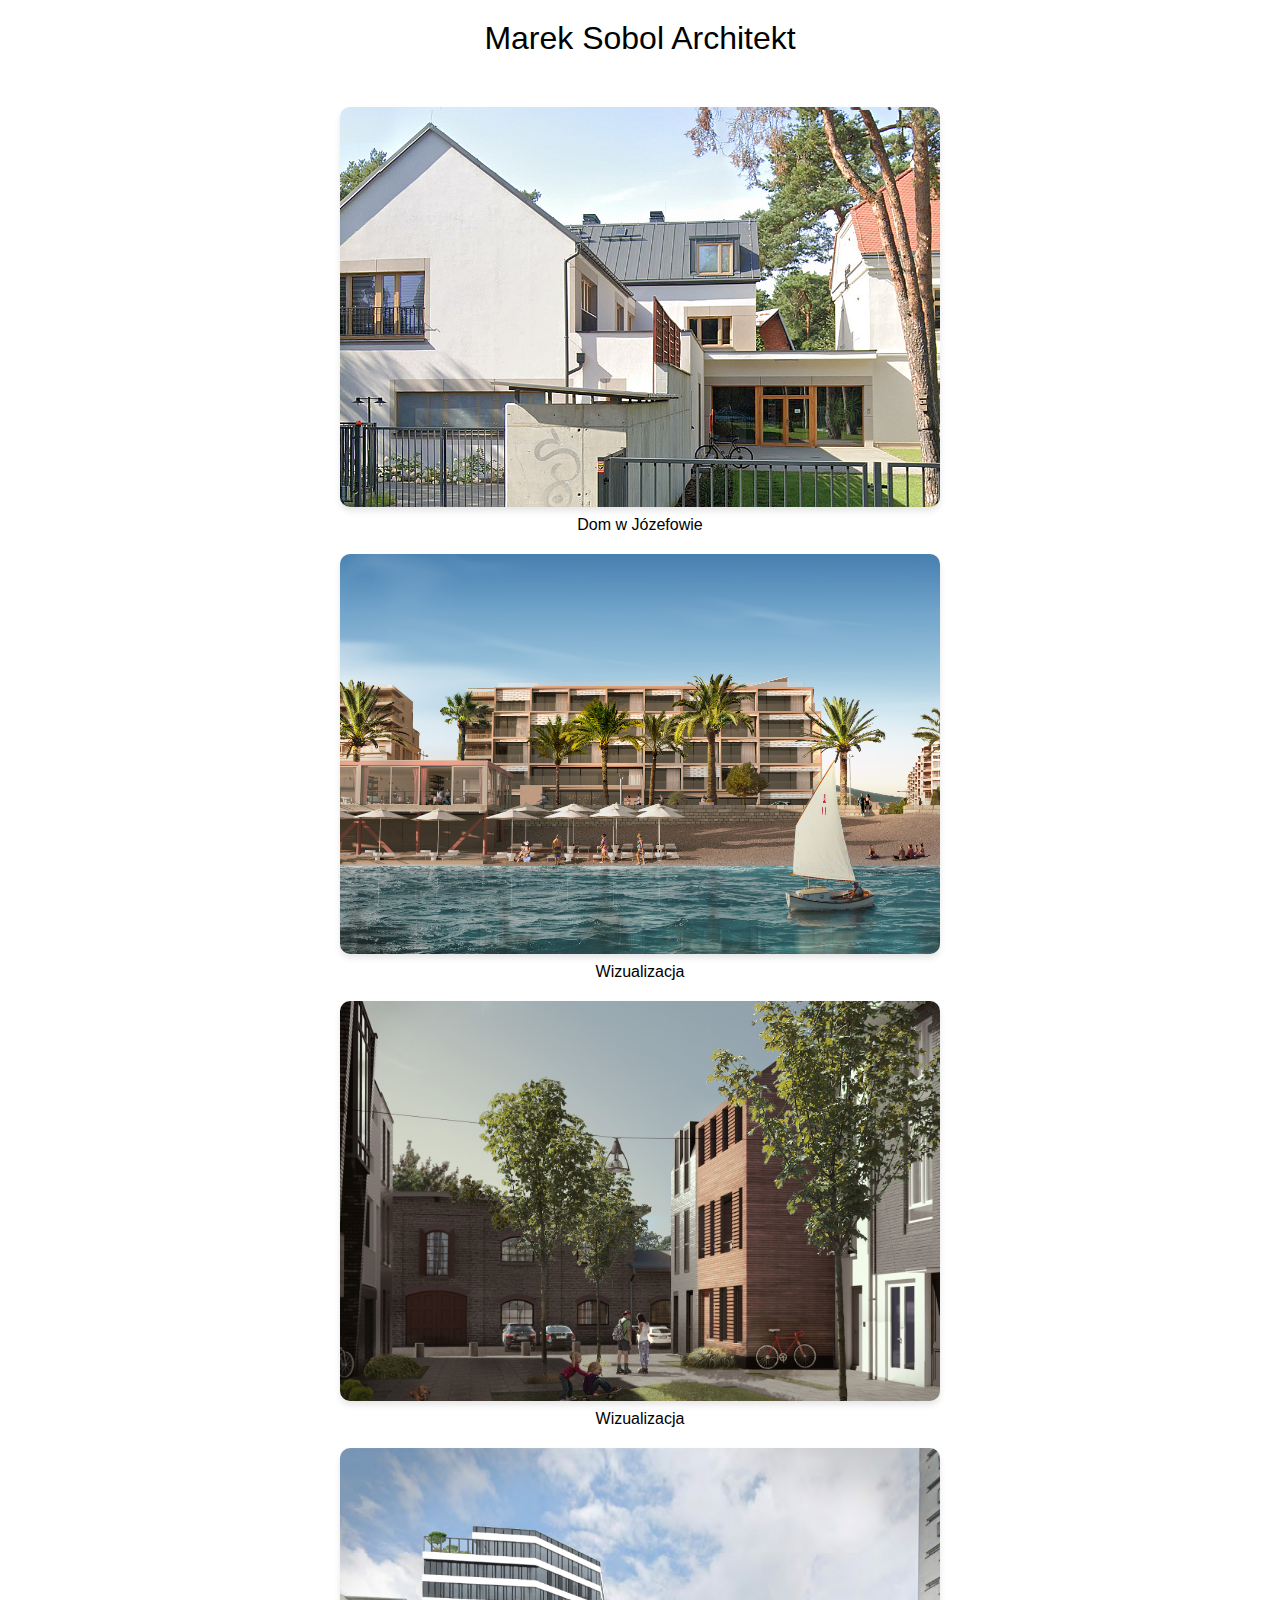
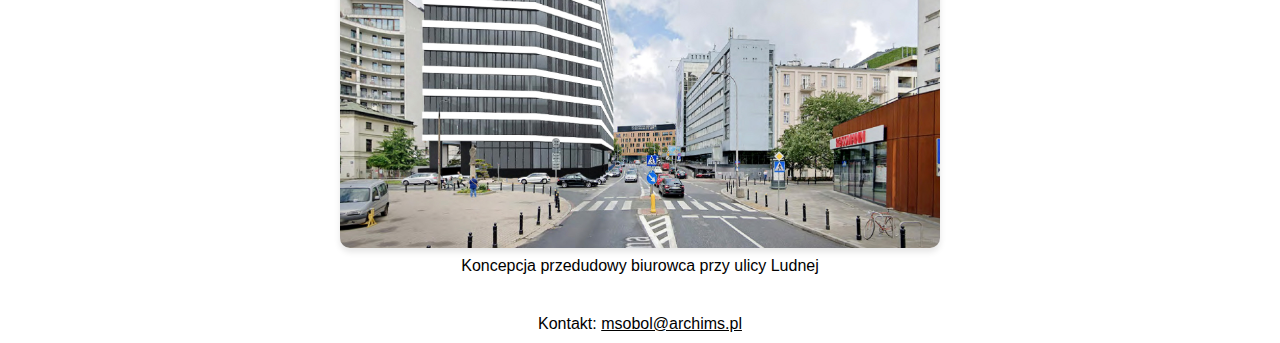
<file: index.html>
<!DOCTYPE html>
<html lang="pl">
<head>
    <meta charset="UTF-8">
    <meta name="viewport" content="width=device-width, initial-scale=1.0">
    <title>Marek Sobol Architekt</title>
    <style>
        body {
            font-family: Roboto, sans-serif;
            margin: 0;
            background-color: #ffffff;
            color: #000000;
        }
        header {
            background-color: #ffffff;
            color: #000000;
            padding: 20px;
            text-align: center;
            font-size: 2em;
        }
        .gallery {
            display: flex;
            flex-direction: column;
            align-items: center;
            padding: 20px;
        }
        .gallery-item {
            margin: 10px 0;
            text-align: center;
        }
        .gallery-item img {
            width: 600px;
            height: 400px;
            object-fit: cover;
            border-radius: 10px;
            box-shadow: 0 4px 6px rgba(0,0,0,0.1);
            transition: transform 0.3s;
        }
        .gallery-item img:hover {
            transform: scale(1.4);
        }
        .caption {
            margin-top: 5px;
            font-size: 1em;
            color: #000000;
        }
        footer {
            background-color: #ffffff;
            color: #000000;
            text-align: center;
            padding: 10px;
            font-size: 1em;
        }
        @media (max-width: 768px) {
            .gallery-item img {
                width: 100%;
                height: auto;
            }
        }
    </style>
</head>
<body>
    <header>
        Marek Sobol Architekt
    </header>

    <div class="gallery">
        <div class="gallery-item">
            <img src="foto.jpg" alt="Dom w Józefowie">
            <div class="caption">Dom w Józefowie</div>
        </div>
        <div class="gallery-item">
            <img src="2024_W24_wid2_4_3.jpg" alt="Wizualizacja">
            <div class="caption">Wizualizacja</div>
        </div>
        <div class="gallery-item">
            <img src="2025_03.jpg" alt="Wizualizacja">
            <div class="caption">Wizualizacja</div>
        </div>
        <div class="gallery-item">
            <img src="LUDNA.jpg" alt="Koncepcja przedudowy biurowca przy ulicy Ludnej">
            <div class="caption">Koncepcja przedudowy biurowca przy ulicy Ludnej</div>
        </div>
    </div>

    <footer>
        Kontakt: <a href="mailto:msobol@archims.pl" style="color: #000000; text-decoration: underline;">msobol@archims.pl</a>
    </footer>
</body>
</html>
</file>
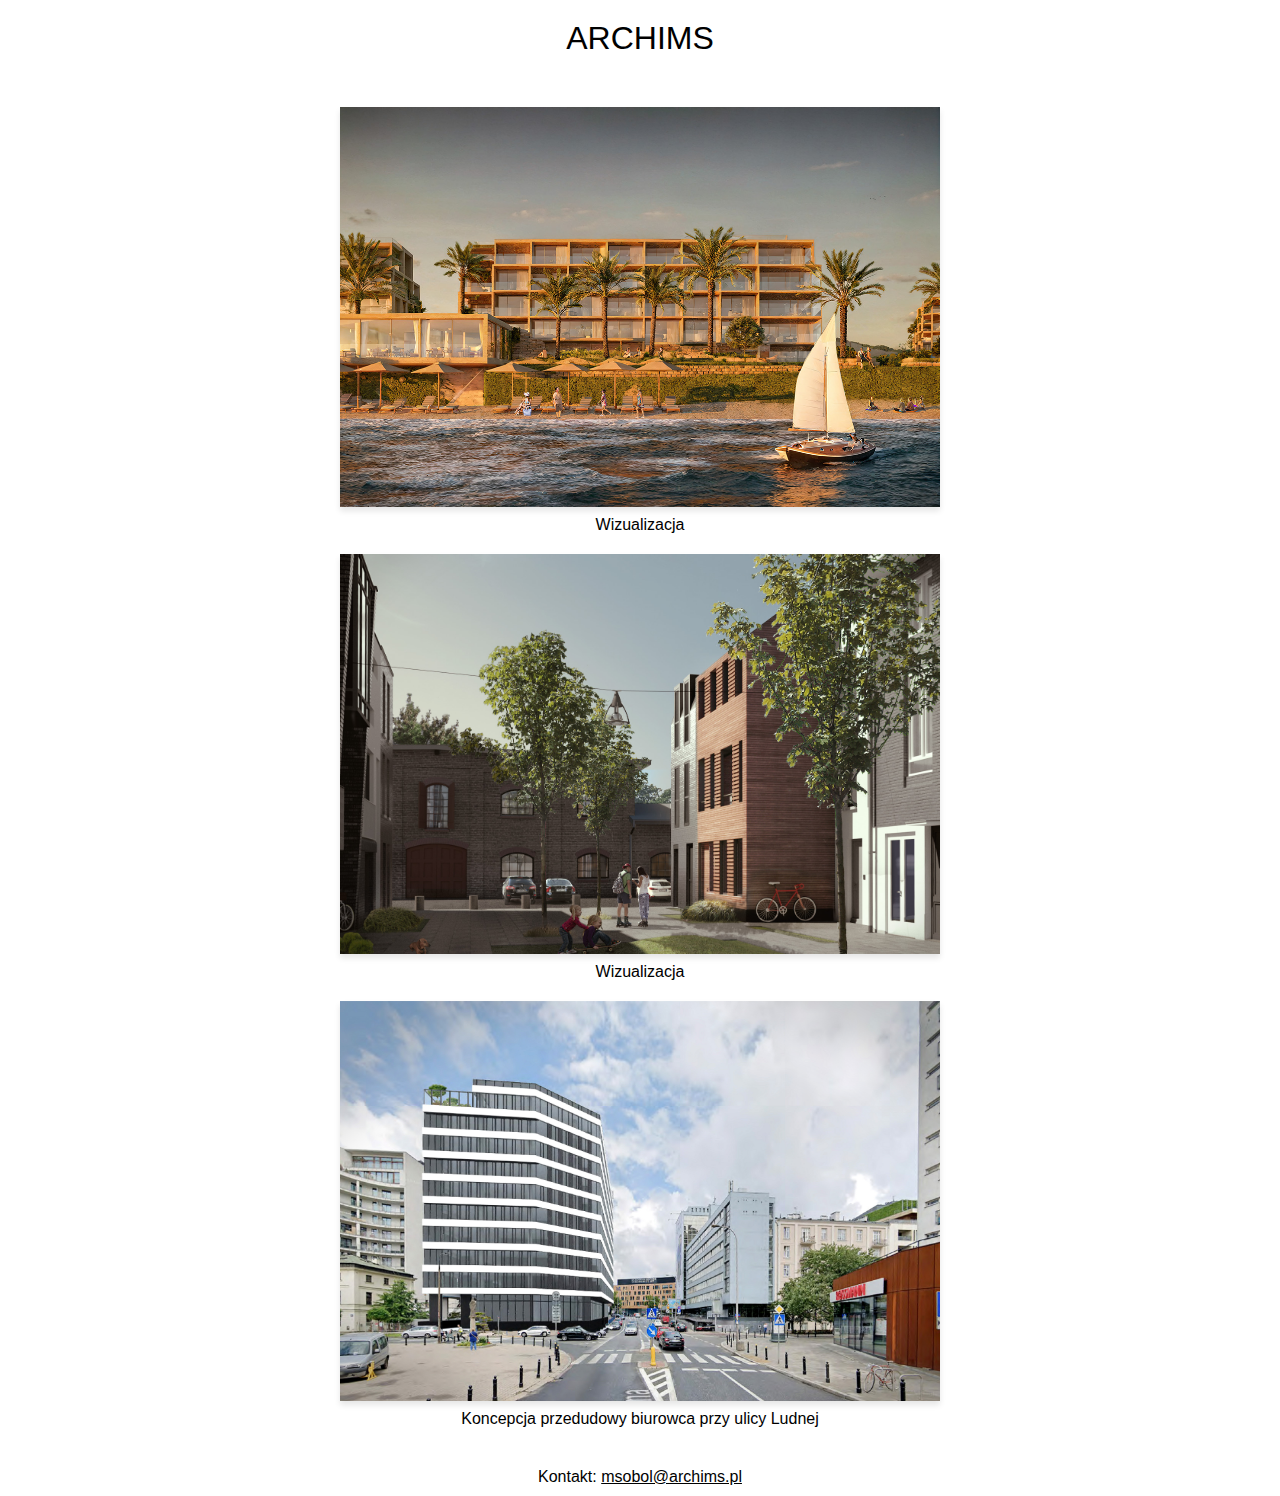
<file: old_site/index.html>
<!DOCTYPE html>
<html lang="pl">
<head>
    <meta charset="UTF-8">
    <meta name="viewport" content="width=device-width, initial-scale=1.0">
    <title>ARCHIMS</title>
    <style>
        body {
            font-family: Roboto, sans-serif;
            margin: 0;
            background-color: #ffffff;
            color: #000000;
        }
        header {
            background-color: #ffffff;
            color: #000000;
            padding: 20px;
            text-align: center;
            font-size: 2em;
        }
        .gallery {
            display: flex;
            flex-direction: column;
            align-items: center;
            padding: 20px;
        }
        .gallery-item {
            margin: 10px 0;
            text-align: center;
        }
        .gallery-item img {
            width: 600px;
            height: 400px;
            object-fit: cover;
            border-radius: 0px;
            box-shadow: 0 4px 6px rgba(0,0,0,0.1);
            transition: transform 0.3s;
        }
        /*.gallery-item img:hover {
            transform: scale(1.4);
        }*/
        .caption {
            margin-top: 5px;
            font-size: 1em;
            color: #000000;
        }
        footer {
            background-color: #ffffff;
            color: #000000;
            text-align: center;
            padding: 10px;
            font-size: 1em;
        }
        @media (max-width: 768px) {
            .gallery-item img {
                width: 100%;
                height: auto;
            }
        }
    </style>
</head>
<body>
    <header>
        ARCHIMS
    </header>

    <div class="gallery">
        <div class="gallery-item">
            <img src="AI 009 post mres.jpg" alt="Wizualizacja">
            <div class="caption">Wizualizacja</div>
        </div>
        <div class="gallery-item">
            <img src="2025_03.jpg" alt="Wizualizacja">
            <div class="caption">Wizualizacja</div>
        </div>
        <div class="gallery-item">
            <img src="LUDNA.jpg" alt="Koncepcja przedudowy biurowca przy ulicy Ludnej">
            <div class="caption">Koncepcja przedudowy biurowca przy ulicy Ludnej</div>
        </div>
    </div>

    <footer>
        Kontakt: <a href="mailto:msobol@archims.pl" style="color: #000000; text-decoration: underline;">msobol@archims.pl</a>
    </footer>
</body>
</html>
</file>
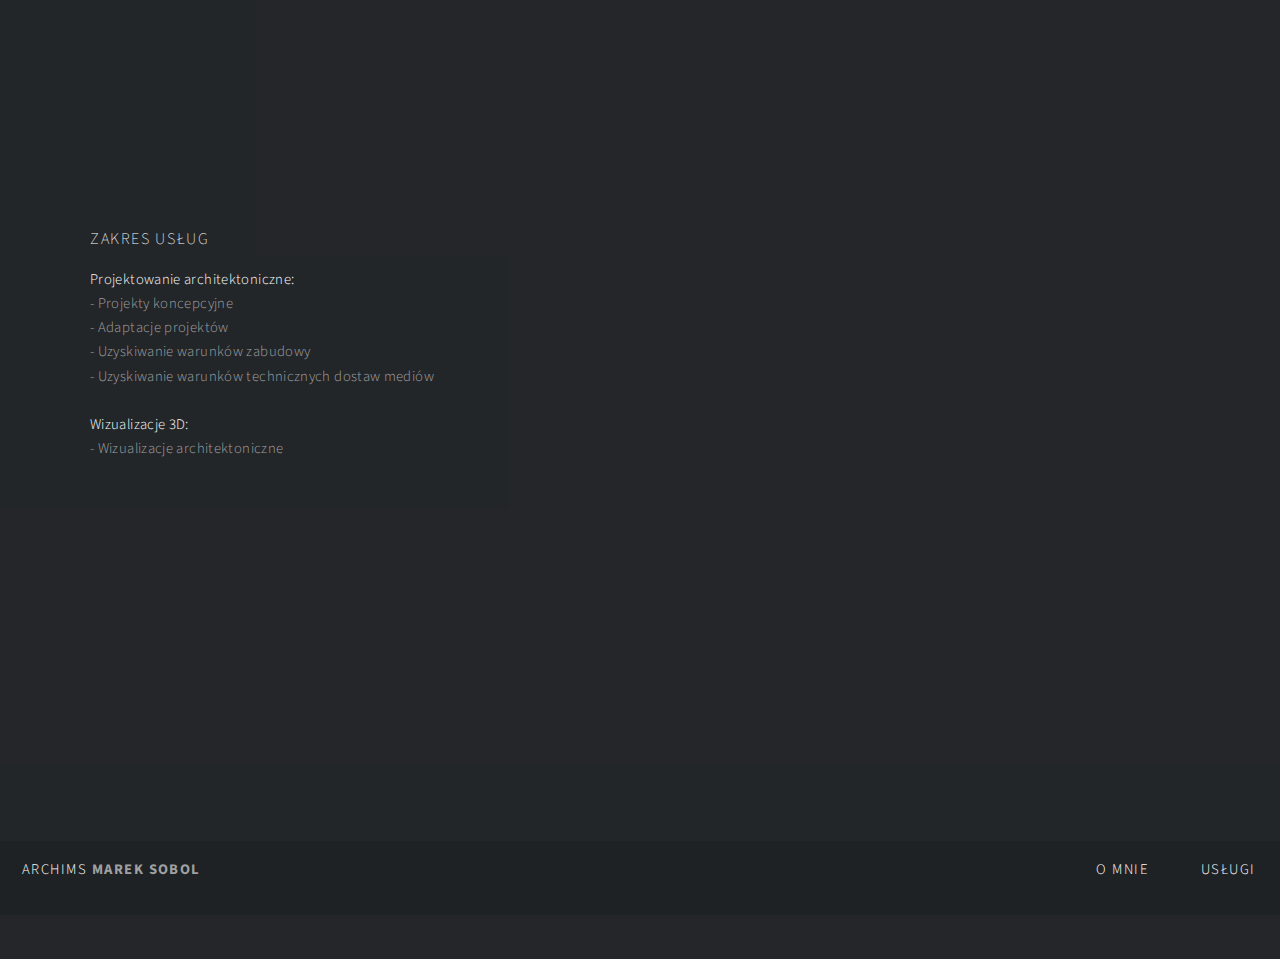
<file: uslugi.html>
<!DOCTYPE HTML>
<!--
	Multiverse by HTML5 UP
	html5up.net | @ajlkn
	Free for personal and commercial use under the CCA 3.0 license (html5up.net/license)
-->
<html>
	<head>
		<title>Usługi - ARCHIMS Marek Sobol</title>
		<meta charset="utf-8" />
		<meta name="viewport" content="width=device-width, initial-scale=1, user-scalable=no" />
		<meta name="description" content="Usługi architektoniczne ARCHIMS Marek Sobol - projekty, wizualizacje 3D, nadzory.">
		<link rel="stylesheet" href="assets/css/main.css" />
		<noscript><link rel="stylesheet" href="assets/css/noscript.css" /></noscript>
		<style>
			/* DODAJ TE STYLE */
			body.is-preload #footer {
				opacity: 1 !important;
				visibility: visible !important;
			}
			#footer {
				display: block !important;
				position: relative !important;
				height: auto !important;
				min-height: 100vh;
			}
			#footer.panel {
				transform: none !important;
				-webkit-transform: none !important;
			}
			#main {
				display: none !important;
			}
		</style>
	</head>
	<body class="is-preload">

		<!-- Wrapper -->
			<div id="wrapper">

				<!-- Header -->
					<header id="header">
						<h1><a href="index.html"><strong>ARCHIMS</strong> Marek Sobol</a></h1>
						<nav>
							<ul>
								<li><a href="index.html#footer">O MNIE</a></li>
								<li><a href="uslugi.html">USŁUGI</a></li>
							</ul>
						</nav>
					</header>

				<!-- Footer - TYLKO TO SIĘ WYŚWIETLA -->
					<footer id="footer" class="panel" style="display: block !important; position: relative !important; transform: none !important;">
						<div class="inner split">
							<div>
								<section>
									  <br />
									  <br />
									  <br />
									  <br />
									  <br />
									  <br />
									  <br />
									  <br />
									  <br />
									  <br />									  									  									  									  
									<h3>Zakres usług</h3>
									<p><strong>Projektowanie architektoniczne:</strong><br />
									- Projekty koncepcyjne<br />
									- Adaptacje projektów<br />
									- Uzyskiwanie warunków zabudowy<br />
									- Uzyskiwanie warunków technicznych dostaw mediów<br />
									  <br />
									<strong>Wizualizacje 3D:</strong><br />
									- Wizualizacje architektoniczne<br />
									<br />
					</footer>

			</div>

		<!-- Scripts - WYŁĄCZ SKRYPT MULTIVERSE DLA TEJ STRONY -->
			<script src="assets/js/jquery.min.js"></script>
			<script>
				$(document).ready(function() {
					// Wyłącz automatyczne przewijanie Multiverse
					$('body').removeClass('is-preload');
					$('#footer').show();
					
					// Blokuj domyślne zachowanie skryptu
					$.fn.poptrox = function() { return this; };
				});
			</script>

	</body>
</html>
</file>
<file: assets/css/noscript.css>
/*
	Multiverse by HTML5 UP
	html5up.net | @ajlkn
	Free for personal and commercial use under the CCA 3.0 license (html5up.net/license)
*/

/* Wrapper */

	body.is-preload #wrapper:before {
		display: none;
	}

/* Main */

	body.is-preload #main .thumb {
		pointer-events: auto;
		opacity: 1;
	}

/* Header */

	body.is-preload #header {
		-moz-transform: none;
		-webkit-transform: none;
		-ms-transform: none;
		transform: none;
	}
</file>
<file: assets/css/main.css>
@import url(fontawesome-all.min.css);
@import url("https://fonts.googleapis.com/css?family=Source+Sans+Pro:300,300italic,400,400italic");

/*
	Multiverse by HTML5 UP
	html5up.net | @ajlkn
	Free for personal and commercial use under the CCA 3.0 license (html5up.net/license)
*/

@-moz-keyframes spinner {
	0% {
		-moz-transform: rotate(0deg);
		-webkit-transform: rotate(0deg);
		-ms-transform: rotate(0deg);
		transform: rotate(0deg);
	}

	100% {
		-moz-transform: rotate(359deg);
		-webkit-transform: rotate(359deg);
		-ms-transform: rotate(359deg);
		transform: rotate(359deg);
	}
}

@-webkit-keyframes spinner {
	0% {
		-moz-transform: rotate(0deg);
		-webkit-transform: rotate(0deg);
		-ms-transform: rotate(0deg);
		transform: rotate(0deg);
	}

	100% {
		-moz-transform: rotate(359deg);
		-webkit-transform: rotate(359deg);
		-ms-transform: rotate(359deg);
		transform: rotate(359deg);
	}
}

@-ms-keyframes spinner {
	0% {
		-moz-transform: rotate(0deg);
		-webkit-transform: rotate(0deg);
		-ms-transform: rotate(0deg);
		transform: rotate(0deg);
	}

	100% {
		-moz-transform: rotate(359deg);
		-webkit-transform: rotate(359deg);
		-ms-transform: rotate(359deg);
		transform: rotate(359deg);
	}
}

@keyframes spinner {
	0% {
		-moz-transform: rotate(0deg);
		-webkit-transform: rotate(0deg);
		-ms-transform: rotate(0deg);
		transform: rotate(0deg);
	}

	100% {
		-moz-transform: rotate(359deg);
		-webkit-transform: rotate(359deg);
		-ms-transform: rotate(359deg);
		transform: rotate(359deg);
	}
}

html, body, div, span, applet, object,
iframe, h1, h2, h3, h4, h5, h6, p, blockquote,
pre, a, abbr, acronym, address, big, cite,
code, del, dfn, em, img, ins, kbd, q, s, samp,
small, strike, strong, sub, sup, tt, var, b,
u, i, center, dl, dt, dd, ol, ul, li, fieldset,
form, label, legend, table, caption, tbody,
tfoot, thead, tr, th, td, article, aside,
canvas, details, embed, figure, figcaption,
footer, header, hgroup, menu, nav, output, ruby,
section, summary, time, mark, audio, video {
	margin: 0;
	padding: 0;
	border: 0;
	font-size: 100%;
	font: inherit;
	vertical-align: baseline;}

article, aside, details, figcaption, figure,
footer, header, hgroup, menu, nav, section {
	display: block;}

body {
	line-height: 1;
}

ol, ul {
	list-style: none;
}

blockquote, q {
	quotes: none;
}

	blockquote:before, blockquote:after, q:before, q:after {
		content: '';
		content: none;
	}

table {
	border-collapse: collapse;
	border-spacing: 0;
}

body {
	-webkit-text-size-adjust: none;
}

mark {
	background-color: transparent;
	color: inherit;
}

input::-moz-focus-inner {
	border: 0;
	padding: 0;
}

input, select, textarea {
	-moz-appearance: none;
	-webkit-appearance: none;
	-ms-appearance: none;
	appearance: none;
}

/* Basic */

	@-ms-viewport {
		width: device-width;
	}

	body {
		-ms-overflow-style: scrollbar;
	}

	@media screen and (max-width: 480px) {

		html, body {
			min-width: 320px;
		}

	}

	html {
		box-sizing: border-box;
	}

	*, *:before, *:after {
		box-sizing: inherit;
	}

	body {
		background: #242629;
	}

		body.is-preload *, body.is-preload *:before, body.is-preload *:after {
			-moz-animation: none !important;
			-webkit-animation: none !important;
			-ms-animation: none !important;
			animation: none !important;
			-moz-transition: none !important;
			-webkit-transition: none !important;
			-ms-transition: none !important;
			transition: none !important;
		}

		body.is-resizing *, body.is-resizing *:before, body.is-resizing *:after {
			-moz-animation: none !important;
			-webkit-animation: none !important;
			-ms-animation: none !important;
			animation: none !important;
			-moz-transition: none !important;
			-webkit-transition: none !important;
			-ms-transition: none !important;
			transition: none !important;
		}

/* Type */

	body, input, select, textarea {
		color: #a0a0a1;
		font-family: "Source Sans Pro", Helvetica, sans-serif;
		font-size: 15pt;
		font-weight: 300;
		letter-spacing: 0.025em;
		line-height: 1.65;
	}

		@media screen and (max-width: 1680px) {

			body, input, select, textarea {
				font-size: 11pt;
			}

		}

	a {
		-moz-transition: color 0.2s ease-in-out, border-bottom-color 0.2s ease-in-out;
		-webkit-transition: color 0.2s ease-in-out, border-bottom-color 0.2s ease-in-out;
		-ms-transition: color 0.2s ease-in-out, border-bottom-color 0.2s ease-in-out;
		transition: color 0.2s ease-in-out, border-bottom-color 0.2s ease-in-out;
		border-bottom: dotted 1px;
		color: #34a58e;
		text-decoration: none;
	}

		a:hover {
			border-bottom-color: transparent;
			color: #34a58e !important;
		}

	strong, b {
		color: #ffffff;
		font-weight: 300;
	}

	em, i {
		font-style: italic;
	}

	p {
		margin: 0 0 2em 0;
	}

	h1, h2, h4, h5, h6 {
		color: #ffffff;
		font-weight: bold;
		letter-spacing: 0.1em;
		line-height: 1.5;
		margin: 0 0 1em 0;
		text-transform: uppercase;
	}
	h3 {
		color: #ffffff;
		font-weight: 200;
		letter-spacing: 0.1em;
		line-height: 1.5;
		margin: 0 0 1em 0;
		text-transform: uppercase;
	}

		h1 a, h2 a, h3 a, h4 a, h5 a, h6 a {
			color: inherit;
			text-decoration: none;
		}

	h1 {
		font-size: 2.5em;
	}

	h2 {
		font-size: 1.5em;
	}

	h3 {
		font-size: 1.1em;
	}

	h4 {
		font-size: 1em;
	}

	h5 {
		font-size: 0.9em;
	}

	h6 {
		font-size: 0.7em;
	}

	@media screen and (max-width: 736px) {

		h2 {
			font-size: 1em;
		}

		h3 {
			font-size: 0.9em;
		}

		h4 {
			font-size: 0.8em;
		}

		h5 {
			font-size: 0.7em;
		}

		h6 {
			font-size: 0.7em;
		}

	}

	sub {
		font-size: 0.8em;
		position: relative;
		top: 0.5em;
	}

	sup {
		font-size: 0.8em;
		position: relative;
		top: -0.5em;
	}

	blockquote {
		border-left: 4px #36383c;
		font-style: italic;
		margin: 0 0 2em 0;
		padding: 0.5em 0 0.5em 2em;
	}

	code {
		background: #34363b;
		border: solid 1px #36383c;
		font-family: "Courier New", monospace;
		font-size: 0.9em;
		margin: 0 0.25em;
		padding: 0.25em 0.65em;
	}

	pre {
		-webkit-overflow-scrolling: touch;
		font-family: "Courier New", monospace;
		font-size: 0.9em;
		margin: 0 0 2em 0;
	}

		pre code {
			display: block;
			line-height: 1.75;
			padding: 1em 1.5em;
			overflow-x: auto;
		}

	hr {
		border: 0;
		border-bottom: solid 1px #36383c;
		margin: 2em 0;
	}

		hr.major {
			margin: 3em 0;
		}

	.align-left {
		text-align: left;
	}

	.align-center {
		text-align: center;
	}

	.align-right {
		text-align: right;
	}

/* Button */

	input[type="submit"],
	input[type="reset"],
	input[type="button"],
	button,
	.button {
		-moz-appearance: none;
		-webkit-appearance: none;
		-ms-appearance: none;
		appearance: none;
		-moz-transition: background-color 0.2s ease-in-out, box-shadow 0.2s ease-in-out, color 0.2s ease-in-out;
		-webkit-transition: background-color 0.2s ease-in-out, box-shadow 0.2s ease-in-out, color 0.2s ease-in-out;
		-ms-transition: background-color 0.2s ease-in-out, box-shadow 0.2s ease-in-out, color 0.2s ease-in-out;
		transition: background-color 0.2s ease-in-out, box-shadow 0.2s ease-in-out, color 0.2s ease-in-out;
		background-color: transparent;
		border: 0;
		border-radius: 0;
		box-shadow: inset 0 0 0 2px #36383c;
		color: #ffffff !important;
		cursor: pointer;
		display: inline-block;
		font-size: 0.9em;
		font-weight: 300;
		height: 3.05556em;
		letter-spacing: 0.1em;
		line-height: 3.05556em;
		padding: 0 2.5em;
		text-align: center;
		text-decoration: none;
		text-transform: uppercase;
		white-space: nowrap;
	}

		input[type="submit"]:hover,
		input[type="reset"]:hover,
		input[type="button"]:hover,
		button:hover,
		.button:hover {
			box-shadow: inset 0 0 0 2px #34a58e;
			color: #34a58e !important;
		}

			input[type="submit"]:hover:active,
			input[type="reset"]:hover:active,
			input[type="button"]:hover:active,
			button:hover:active,
			.button:hover:active {
				background-color: rgba(52, 165, 142, 0.15);
				color: #34a58e !important;
			}

		input[type="submit"].icon,
		input[type="reset"].icon,
		input[type="button"].icon,
		button.icon,
		.button.icon {
			padding-left: 1.35em;
		}

			input[type="submit"].icon:before,
			input[type="reset"].icon:before,
			input[type="button"].icon:before,
			button.icon:before,
			.button.icon:before {
				margin-right: 0.5em;
			}

		input[type="submit"].fit,
		input[type="reset"].fit,
		input[type="button"].fit,
		button.fit,
		.button.fit {
			width: 100%;
		}

		input[type="submit"].small,
		input[type="reset"].small,
		input[type="button"].small,
		button.small,
		.button.small {
			font-size: 0.8em;
		}

		input[type="submit"].large,
		input[type="reset"].large,
		input[type="button"].large,
		button.large,
		.button.large {
			font-size: 1.35em;
		}

		input[type="submit"].primary,
		input[type="reset"].primary,
		input[type="button"].primary,
		button.primary,
		.button.primary {
			background-color: #34a58e;
			box-shadow: none;
		}

			input[type="submit"].primary:hover,
			input[type="reset"].primary:hover,
			input[type="button"].primary:hover,
			button.primary:hover,
			.button.primary:hover {
				background-color: #47c5ab;
				color: #ffffff !important;
			}

				input[type="submit"].primary:hover:active,
				input[type="reset"].primary:hover:active,
				input[type="button"].primary:hover:active,
				button.primary:hover:active,
				.button.primary:hover:active {
					background-color: #287e6d;
				}

		input[type="submit"].disabled, input[type="submit"]:disabled,
		input[type="reset"].disabled,
		input[type="reset"]:disabled,
		input[type="button"].disabled,
		input[type="button"]:disabled,
		button.disabled,
		button:disabled,
		.button.disabled,
		.button:disabled {
			pointer-events: none;
			opacity: 0.35;
		}

/* Form */

	form {
		margin: 0 0 2em 0;
	}

		form > :last-child {
			margin-bottom: 0;
		}

		form > .fields {
			display: -moz-flex;
			display: -webkit-flex;
			display: -ms-flex;
			display: flex;
			-moz-flex-wrap: wrap;
			-webkit-flex-wrap: wrap;
			-ms-flex-wrap: wrap;
			flex-wrap: wrap;
			width: calc(100% + 3em);
			margin: -1.5em 0 2em -1.5em;
		}

			form > .fields > .field {
				-moz-flex-grow: 0;
				-webkit-flex-grow: 0;
				-ms-flex-grow: 0;
				flex-grow: 0;
				-moz-flex-shrink: 0;
				-webkit-flex-shrink: 0;
				-ms-flex-shrink: 0;
				flex-shrink: 0;
				padding: 1.5em 0 0 1.5em;
				width: calc(100% - 1.5em);
			}

				form > .fields > .field.half {
					width: calc(50% - 0.75em);
				}

				form > .fields > .field.third {
					width: calc(100%/3 - 0.5em);
				}

				form > .fields > .field.quarter {
					width: calc(25% - 0.375em);
				}

		@media screen and (max-width: 736px) {

			form > .fields {
				width: calc(100% + 3em);
				margin: -1.5em 0 2em -1.5em;
			}

				form > .fields > .field {
					padding: 1.5em 0 0 1.5em;
					width: calc(100% - 1.5em);
				}

					form > .fields > .field.half {
						width: calc(100% - 1.5em);
					}

					form > .fields > .field.third {
						width: calc(100% - 1.5em);
					}

					form > .fields > .field.quarter {
						width: calc(100% - 1.5em);
					}

		}

	label {
		color: #ffffff;
		display: block;
		font-size: 0.9em;
		font-weight: 300;
		margin: 0 0 1em 0;
	}

	input[type="text"],
	input[type="password"],
	input[type="email"],
	input[type="tel"],
	input[type="search"],
	input[type="url"],
	select,
	textarea {
		-moz-appearance: none;
		-webkit-appearance: none;
		-ms-appearance: none;
		appearance: none;
		background: #34363b;
		border: 0;
		border-radius: 0;
		color: #a0a0a1;
		display: block;
		outline: 0;
		padding: 0 1em;
		text-decoration: none;
		width: 100%;
	}

		input[type="text"]:invalid,
		input[type="password"]:invalid,
		input[type="email"]:invalid,
		input[type="tel"]:invalid,
		input[type="search"]:invalid,
		input[type="url"]:invalid,
		select:invalid,
		textarea:invalid {
			box-shadow: none;
		}

		input[type="text"]:focus,
		input[type="password"]:focus,
		input[type="email"]:focus,
		input[type="tel"]:focus,
		input[type="search"]:focus,
		input[type="url"]:focus,
		select:focus,
		textarea:focus {
			box-shadow: inset 0 0 0 2px #34a58e;
		}

	select {
		background-image: url("data:image/svg+xml;charset=utf8,%3Csvg xmlns='http://www.w3.org/2000/svg' width='40' height='40' preserveAspectRatio='none' viewBox='0 0 40 40'%3E%3Cpath d='M9.4,12.3l10.4,10.4l10.4-10.4c0.2-0.2,0.5-0.4,0.9-0.4c0.3,0,0.6,0.1,0.9,0.4l3.3,3.3c0.2,0.2,0.4,0.5,0.4,0.9 c0,0.4-0.1,0.6-0.4,0.9L20.7,31.9c-0.2,0.2-0.5,0.4-0.9,0.4c-0.3,0-0.6-0.1-0.9-0.4L4.3,17.3c-0.2-0.2-0.4-0.5-0.4-0.9 c0-0.4,0.1-0.6,0.4-0.9l3.3-3.3c0.2-0.2,0.5-0.4,0.9-0.4S9.1,12.1,9.4,12.3z' fill='%2336383c' /%3E%3C/svg%3E");
		background-size: 1.25rem;
		background-repeat: no-repeat;
		background-position: calc(100% - 1rem) center;
		height: 2.75em;
		padding-right: 2.75em;
		text-overflow: ellipsis;
	}

		select option {
			color: #ffffff;
			background: #242629;
		}

		select:focus::-ms-value {
			background-color: transparent;
		}

		select::-ms-expand {
			display: none;
		}

	input[type="text"],
	input[type="password"],
	input[type="email"],
	input[type="tel"],
	input[type="search"],
	input[type="url"],
	select {
		height: 2.75em;
	}

	textarea {
		padding: 0.75em 1em;
	}

	input[type="checkbox"],
	input[type="radio"] {
		-moz-appearance: none;
		-webkit-appearance: none;
		-ms-appearance: none;
		appearance: none;
		display: block;
		float: left;
		margin-right: -2em;
		opacity: 0;
		width: 1em;
		z-index: -1;
	}

		input[type="checkbox"] + label,
		input[type="radio"] + label {
			text-decoration: none;
			color: #a0a0a1;
			cursor: pointer;
			display: inline-block;
			font-size: 1em;
			font-weight: 300;
			padding-left: 2.4em;
			padding-right: 0.75em;
			position: relative;
		}

			input[type="checkbox"] + label:before,
			input[type="radio"] + label:before {
				-moz-osx-font-smoothing: grayscale;
				-webkit-font-smoothing: antialiased;
				display: inline-block;
				font-style: normal;
				font-variant: normal;
				text-rendering: auto;
				line-height: 1;
				text-transform: none !important;
				font-family: 'Font Awesome 5 Free';
				font-weight: 900;
			}

			input[type="checkbox"] + label:before,
			input[type="radio"] + label:before {
				background: #34363b;
				content: '';
				display: inline-block;
				font-size: 0.8em;
				height: 2.0625em;
				left: 0;
				line-height: 2.0625em;
				position: absolute;
				text-align: center;
				top: 0;
				width: 2.0625em;
			}

		input[type="checkbox"]:checked + label:before,
		input[type="radio"]:checked + label:before {
			background: #34a58e;
			border-color: #34a58e;
			color: #ffffff;
			content: '\f00c';
		}

		input[type="checkbox"]:focus + label:before,
		input[type="radio"]:focus + label:before {
			box-shadow: 0 0 0 2px #34a58e;
		}

	input[type="radio"] + label:before {
		border-radius: 100%;
	}

	::-webkit-input-placeholder {
		color: #707071 !important;
		opacity: 1.0;
	}

	:-moz-placeholder {
		color: #707071 !important;
		opacity: 1.0;
	}

	::-moz-placeholder {
		color: #707071 !important;
		opacity: 1.0;
	}

	:-ms-input-placeholder {
		color: #707071 !important;
		opacity: 1.0;
	}

/* Icon */

	.icon {
		text-decoration: none;
		border-bottom: none;
		position: relative;
	}

		.icon:before {
			-moz-osx-font-smoothing: grayscale;
			-webkit-font-smoothing: antialiased;
			display: inline-block;
			font-style: normal;
			font-variant: normal;
			text-rendering: auto;
			line-height: 1;
			text-transform: none !important;
			font-family: 'Font Awesome 5 Free';
			font-weight: 400;
		}

		.icon > .label {
			display: none;
		}

		.icon:before {
			line-height: inherit;
		}

		.icon.solid:before {
			font-weight: 900;
		}

		.icon.brands:before {
			font-family: 'Font Awesome 5 Brands';
		}

/* List */

	ol {
		list-style: decimal;
		margin: 0 0 2em 0;
		padding-left: 1.25em;
	}

		ol li {
			padding-left: 0.25em;
		}

	ul {
		list-style: disc;
		margin: 0 0 2em 0;
		padding-left: 1em;
	}

		ul li {
			padding-left: 0.5em;
		}

		ul.alt {
			list-style: none;
			padding-left: 0;
		}

			ul.alt li {
				border-top: solid 1px #36383c;
				padding: 0.5em 0;
			}

				ul.alt li:first-child {
					border-top: 0;
					padding-top: 0;
				}

	dl {
		margin: 0 0 2em 0;
	}

		dl dt {
			display: block;
			font-weight: 300;
			margin: 0 0 1em 0;
		}

		dl dd {
			margin-left: 2em;
		}

/* Actions */

	ul.actions {
		display: -moz-flex;
		display: -webkit-flex;
		display: -ms-flex;
		display: flex;
		cursor: default;
		list-style: none;
		margin-left: -1em;
		padding-left: 0;
	}

		ul.actions li {
			padding: 0 0 0 1em;
			vertical-align: middle;
		}

		ul.actions.special {
			-moz-justify-content: center;
			-webkit-justify-content: center;
			-ms-justify-content: center;
			justify-content: center;
			width: 100%;
			margin-left: 0;
		}

			ul.actions.special li:first-child {
				padding-left: 0;
			}

		ul.actions.stacked {
			-moz-flex-direction: column;
			-webkit-flex-direction: column;
			-ms-flex-direction: column;
			flex-direction: column;
			margin-left: 0;
		}

			ul.actions.stacked li {
				padding: 1.3em 0 0 0;
			}

				ul.actions.stacked li:first-child {
					padding-top: 0;
				}

		ul.actions.fit {
			width: calc(100% + 1em);
		}

			ul.actions.fit li {
				-moz-flex-grow: 1;
				-webkit-flex-grow: 1;
				-ms-flex-grow: 1;
				flex-grow: 1;
				-moz-flex-shrink: 1;
				-webkit-flex-shrink: 1;
				-ms-flex-shrink: 1;
				flex-shrink: 1;
				width: 100%;
			}

				ul.actions.fit li > * {
					width: 100%;
				}

			ul.actions.fit.stacked {
				width: 100%;
			}

		@media screen and (max-width: 480px) {

			ul.actions:not(.fixed) {
				-moz-flex-direction: column;
				-webkit-flex-direction: column;
				-ms-flex-direction: column;
				flex-direction: column;
				margin-left: 0;
				width: 100% !important;
			}

				ul.actions:not(.fixed) li {
					-moz-flex-grow: 1;
					-webkit-flex-grow: 1;
					-ms-flex-grow: 1;
					flex-grow: 1;
					-moz-flex-shrink: 1;
					-webkit-flex-shrink: 1;
					-ms-flex-shrink: 1;
					flex-shrink: 1;
					padding: 1em 0 0 0;
					text-align: center;
					width: 100%;
				}

					ul.actions:not(.fixed) li > * {
						width: 100%;
					}

					ul.actions:not(.fixed) li:first-child {
						padding-top: 0;
					}

					ul.actions:not(.fixed) li input[type="submit"],
					ul.actions:not(.fixed) li input[type="reset"],
					ul.actions:not(.fixed) li input[type="button"],
					ul.actions:not(.fixed) li button,
					ul.actions:not(.fixed) li .button {
						width: 100%;
					}

						ul.actions:not(.fixed) li input[type="submit"].icon:before,
						ul.actions:not(.fixed) li input[type="reset"].icon:before,
						ul.actions:not(.fixed) li input[type="button"].icon:before,
						ul.actions:not(.fixed) li button.icon:before,
						ul.actions:not(.fixed) li .button.icon:before {
							margin-left: -0.5rem;
						}

		}

/* Icons */

	ul.icons {
		cursor: default;
		list-style: none;
		padding-left: 0;
	}

		ul.icons li {
			display: inline-block;
			padding: 0 1em 0 0;
		}

			ul.icons li:last-child {
				padding-right: 0;
			}

			ul.icons li .icon {
				color: #505051;
			}

				ul.icons li .icon:before {
					font-size: 1.5em;
				}

/* Table */

	.table-wrapper {
		-webkit-overflow-scrolling: touch;
		overflow-x: auto;
	}

	table {
		margin: 0 0 2em 0;
		width: 100%;
	}

		table tbody tr {
			border: solid 1px #36383c;
			border-left: 0;
			border-right: 0;
		}

			table tbody tr:nth-child(2n + 1) {
				background-color: #34363b;
			}

		table td {
			padding: 0.75em 0.75em;
		}

		table th {
			color: #ffffff;
			font-size: 0.9em;
			font-weight: 300;
			padding: 0 0.75em 0.75em 0.75em;
			text-align: left;
		}

		table thead {
			border-bottom: solid 2px #36383c;
		}

		table tfoot {
			border-top: solid 2px #36383c;
		}

		table.alt {
			border-collapse: separate;
		}

			table.alt tbody tr td {
				border: solid 1px #36383c;
				border-left-width: 0;
				border-top-width: 0;
			}

				table.alt tbody tr td:first-child {
					border-left-width: 1px;
				}

			table.alt tbody tr:first-child td {
				border-top-width: 1px;
			}

			table.alt thead {
				border-bottom: 0;
			}

			table.alt tfoot {
				border-top: 0;
			}

/* Panel */

	.panel {
		padding: 4em 4em 2em 4em ;
		-moz-transform: translateY(100vh);
		-webkit-transform: translateY(100vh);
		-ms-transform: translateY(100vh);
		transform: translateY(100vh);
		-moz-transition: -moz-transform 0.5s ease;
		-webkit-transition: -webkit-transform 0.5s ease;
		-ms-transition: -ms-transform 0.5s ease;
		transition: transform 0.5s ease;
		-webkit-overflow-scrolling: touch;
		background: rgba(36, 38, 41, 0.975);
		bottom: 4em;
		left: 0;
		max-height: calc(80vh - 4em);
		overflow-y: auto;
		position: fixed;
		width: 100%;
		z-index: 10001;
	}

		.panel.active {
			-moz-transform: translateY(1px);
			-webkit-transform: translateY(1px);
			-ms-transform: translateY(1px);
			transform: translateY(1px);
		}

		.panel > .inner {
			margin: 0 auto;
			max-width: 100%;
			width: 75em;
		}

			.panel > .inner.split {
				display: -moz-flex;
				display: -webkit-flex;
				display: -ms-flex;
				display: flex;
			}

				.panel > .inner.split > div {
					margin-left: 4em;
					width: 50%;
				}

				.panel > .inner.split > :first-child {
					margin-left: 0;
				}

		.panel > .closer {
			-moz-transition: opacity 0.2s ease-in-out;
			-webkit-transition: opacity 0.2s ease-in-out;
			-ms-transition: opacity 0.2s ease-in-out;
			transition: opacity 0.2s ease-in-out;
			background-image: url("images/close.svg");
			background-position: center;
			background-repeat: no-repeat;
			background-size: 3em;
			cursor: pointer;
			height: 5em;
			opacity: 0.25;
			position: absolute;
			right: 0;
			top: 0;
			width: 5em;
			z-index: 2;
		}

			.panel > .closer:hover {
				opacity: 1.0;
			}

		@media screen and (max-width: 1280px) {

			.panel {
				padding: 3em 3em 1em 3em ;
			}

				.panel > .inner.split > div {
					margin-left: 3em;
				}

				.panel > .closer {
					background-size: 2.5em;
					background-position: 75% 25%;
				}

		}

		@media screen and (max-width: 980px) {

			.panel > .inner.split {
				-moz-flex-direction: column;
				-webkit-flex-direction: column;
				-ms-flex-direction: column;
				flex-direction: column;
			}

				.panel > .inner.split > div {
					margin-left: 0;
					width: 100%;
				}

		}

		@media screen and (max-width: 736px) {

			.panel {
				-moz-transform: translateY(-100vh);
				-webkit-transform: translateY(-100vh);
				-ms-transform: translateY(-100vh);
				transform: translateY(-100vh);
				padding: 4em 2em 2em 2em ;
				bottom: auto;
				top: calc(4em - 1px);
			}

				.panel.active {
					-moz-transform: translateY(0);
					-webkit-transform: translateY(0);
					-ms-transform: translateY(0);
					transform: translateY(0);
				}

		}

/* Poptrox Popup */

	.poptrox-overlay {
		-webkit-tap-highlight-color: rgba(255, 255, 255, 0);
	}

	.poptrox-popup {
		background: rgba(31, 34, 36, 0.925);
		box-shadow: 0 1em 3em 0.5em rgba(0, 0, 0, 0.25);
		cursor: default;
	}

		.poptrox-popup:before {
			-moz-transition: opacity 0.2s ease-in-out;
			-webkit-transition: opacity 0.2s ease-in-out;
			-ms-transition: opacity 0.2s ease-in-out;
			transition: opacity 0.2s ease-in-out;
			background-image: -moz-linear-gradient(to left, rgba(31,34,36,0.35), rgba(31,34,36,0) 10em, rgba(31,34,36,0)), -moz-linear-gradient(to right, rgba(31,34,36,0.35), rgba(31,34,36,0) 10em, rgba(31,34,36,0));
			background-image: -webkit-linear-gradient(to left, rgba(31,34,36,0.35), rgba(31,34,36,0) 10em, rgba(31,34,36,0)), -webkit-linear-gradient(to right, rgba(31,34,36,0.35), rgba(31,34,36,0) 10em, rgba(31,34,36,0));
			background-image: -ms-linear-gradient(to left, rgba(31,34,36,0.35), rgba(31,34,36,0) 10em, rgba(31,34,36,0)), -ms-linear-gradient(to right, rgba(31,34,36,0.35), rgba(31,34,36,0) 10em, rgba(31,34,36,0));
			background-image: linear-gradient(to left, rgba(31,34,36,0.35), rgba(31,34,36,0) 10em, rgba(31,34,36,0)), linear-gradient(to right, rgba(31,34,36,0.35), rgba(31,34,36,0) 10em, rgba(31,34,36,0));
			content: '';
			display: block;
			height: 100%;
			left: 0;
			position: absolute;
			top: 0;
			width: 100%;
			z-index: 1;
			opacity: 1;
		}

		.poptrox-popup .closer {
			-moz-transition: opacity 0.2s ease-in-out;
			-webkit-transition: opacity 0.2s ease-in-out;
			-ms-transition: opacity 0.2s ease-in-out;
			transition: opacity 0.2s ease-in-out;
			background-image: url("images/close.svg");
			background-position: center;
			background-repeat: no-repeat;
			background-size: 3em;
			height: 5em;
			opacity: 0;
			position: absolute;
			right: 0;
			top: 0;
			width: 5em;
			z-index: 2;
		}

		.poptrox-popup .nav-previous,
		.poptrox-popup .nav-next {
			-moz-transition: opacity 0.2s ease-in-out;
			-webkit-transition: opacity 0.2s ease-in-out;
			-ms-transition: opacity 0.2s ease-in-out;
			transition: opacity 0.2s ease-in-out;
			background-image: url("images/arrow.svg");
			background-position: center;
			background-repeat: no-repeat;
			background-size: 5em;
			cursor: pointer;
			height: 8em;
			margin-top: -4em;
			opacity: 0;
			position: absolute;
			top: 50%;
			width: 6em;
			z-index: 2;
		}

		.poptrox-popup .nav-previous {
			-moz-transform: scaleX(-1);
			-webkit-transform: scaleX(-1);
			-ms-transform: scaleX(-1);
			transform: scaleX(-1);
			left: 0;
		}

		.poptrox-popup .nav-next {
			right: 0;
		}

		.poptrox-popup .caption {
			padding: 2em 2em 0.1em 2em ;
			background-image: -moz-linear-gradient(to top, rgba(16,16,16,0.45) 25%, rgba(16,16,16,0) 100%);
			background-image: -webkit-linear-gradient(to top, rgba(16,16,16,0.45) 25%, rgba(16,16,16,0) 100%);
			background-image: -ms-linear-gradient(to top, rgba(16,16,16,0.45) 25%, rgba(16,16,16,0) 100%);
			background-image: linear-gradient(to top, rgba(16,16,16,0.45) 25%, rgba(16,16,16,0) 100%);
			bottom: 0;
			cursor: default;
			left: 0;
			position: absolute;
			text-align: left;
			width: 100%;
			z-index: 2;
		}

			.poptrox-popup .caption h2, .poptrox-popup .caption h3, .poptrox-popup .caption h4, .poptrox-popup .caption h5, .poptrox-popup .caption h6 {
				margin: 0 0 0.5em 0;
			}

			.poptrox-popup .caption p {
				color: #ffffff;
			}

		.poptrox-popup .loader {
			-moz-animation: spinner 1s infinite linear !important;
			-webkit-animation: spinner 1s infinite linear !important;
			-ms-animation: spinner 1s infinite linear !important;
			animation: spinner 1s infinite linear !important;
			background-image: url("images/spinner.svg");
			background-position: center;
			background-repeat: no-repeat;
			background-size: contain;
			display: block;
			font-size: 2em;
			height: 2em;
			left: 50%;
			line-height: 2em;
			margin: -1em 0 0 -1em;
			opacity: 0.25;
			position: absolute;
			text-align: center;
			top: 50%;
			width: 2em;
		}

		.poptrox-popup:hover .closer,
		.poptrox-popup:hover .nav-previous,
		.poptrox-popup:hover .nav-next {
			opacity: 0.5;
		}

			.poptrox-popup:hover .closer:hover,
			.poptrox-popup:hover .nav-previous:hover,
			.poptrox-popup:hover .nav-next:hover {
				opacity: 1.0;
			}

		.poptrox-popup.loading:before {
			opacity: 0;
		}

		body.touch .poptrox-popup .closer,
		body.touch .poptrox-popup .nav-previous,
		body.touch .poptrox-popup .nav-next {
			opacity: 1.0 !important;
		}

		@media screen and (max-width: 980px) {

			.poptrox-popup .closer {
				background-size: 3em;
			}

			.poptrox-popup .nav-previous,
			.poptrox-popup .nav-next {
				background-size: 4em;
			}

		}

		@media screen and (max-width: 736px) {

			.poptrox-popup:before {
				display: none;
			}

			.poptrox-popup .caption {
				display: none !important;
			}

			.poptrox-popup .closer,
			.poptrox-popup .nav-previous,
			.poptrox-popup .nav-next {
				display: none !important;
			}

		}

/* Wrapper */

	#wrapper {
		-moz-transition: -moz-filter 0.5s ease, -webkit-filter 0.5s ease, -ms-filter 0.5s ease, -moz-filter 0.5s ease;
		-webkit-transition: -moz-filter 0.5s ease, -webkit-filter 0.5s ease, -ms-filter 0.5s ease, -webkit-filter 0.5s ease;
		-ms-transition: -moz-filter 0.5s ease, -webkit-filter 0.5s ease, -ms-filter 0.5s ease, -ms-filter 0.5s ease;
		transition: -moz-filter 0.5s ease, -webkit-filter 0.5s ease, -ms-filter 0.5s ease, filter 0.5s ease;
		position: relative;
	}

		#wrapper:after {
			pointer-events: none;
			-moz-transition: opacity 0.5s ease, visibility 0.5s;
			-webkit-transition: opacity 0.5s ease, visibility 0.5s;
			-ms-transition: opacity 0.5s ease, visibility 0.5s;
			transition: opacity 0.5s ease, visibility 0.5s;
			background: rgba(36, 38, 41, 0.5);
			content: '';
			display: block;
			height: 100%;
			left: 0;
			opacity: 0;
			position: absolute;
			top: 0;
			visibility: hidden;
			width: 100%;
			z-index: 1;
		}

			body.ie #wrapper:after {
				background: rgba(36, 38, 41, 0.8);
			}

		body.modal-active #wrapper {
			-moz-filter: blur(8px);
			-webkit-filter: blur(8px);
			-ms-filter: blur(8px);
			filter: blur(8px);
		}

			body.modal-active #wrapper:after {
				pointer-events: auto;
				opacity: 1;
				visibility: visible;
				z-index: 10003;
			}

		#wrapper:before {
			-moz-animation: spinner 1s infinite linear !important;
			-webkit-animation: spinner 1s infinite linear !important;
			-ms-animation: spinner 1s infinite linear !important;
			animation: spinner 1s infinite linear !important;
			pointer-events: none;
			-moz-transition: top 0.75s ease-in-out, opacity 0.35s ease-out, visibility 0.35s;
			-webkit-transition: top 0.75s ease-in-out, opacity 0.35s ease-out, visibility 0.35s;
			-ms-transition: top 0.75s ease-in-out, opacity 0.35s ease-out, visibility 0.35s;
			transition: top 0.75s ease-in-out, opacity 0.35s ease-out, visibility 0.35s;
			background-image: url("images/spinner.svg");
			background-position: center;
			background-repeat: no-repeat;
			background-size: contain;
			content: '';
			display: block;
			font-size: 2em;
			height: 2em;
			left: 50%;
			line-height: 2em;
			margin: -1em 0 0 -1em;
			opacity: 0;
			position: fixed;
			text-align: center;
			top: 75%;
			visibility: hidden;
			width: 2em;
		}

		body.is-preload #wrapper:before {
			-moz-transition: opacity 1s ease-out !important;
			-webkit-transition: opacity 1s ease-out !important;
			-ms-transition: opacity 1s ease-out !important;
			transition: opacity 1s ease-out !important;
			-moz-transition-delay: 0.5s !important;
			-webkit-transition-delay: 0.5s !important;
			-ms-transition-delay: 0.5s !important;
			transition-delay: 0.5s !important;
			opacity: 0.25;
			top: 50%;
			visibility: visible;
		}

/* Header */

	body {
		padding: 0 0 4em 0;
	}

	#header {
		-moz-transform: translateY(0);
		-webkit-transform: translateY(0);
		-ms-transform: translateY(0);
		transform: translateY(0);
		-moz-transition: -moz-transform 1s ease;
		-webkit-transition: -webkit-transform 1s ease;
		-ms-transition: -ms-transform 1s ease;
		transition: transform 1s ease;
		-moz-user-select: none;
		-ms-user-select: none;
		-webkit-user-select: none;
		background: #1f2224;
		bottom: -1em;
		height: 5em;
		left: 0;
		line-height: 4em;
		padding: 0 1.5em;
		position: fixed;
		user-select: none;
		width: 100%;
		z-index: 10002;
	}

		body.is-preload #header {
			-moz-transform: translateY(4em);
			-webkit-transform: translateY(4em);
			-ms-transform: translateY(4em);
			transform: translateY(4em);
		}

		#header h1 {
			color: #a0a0a1;
			display: inline-block;
			font-size: 1em;
			line-height: 1;
			margin: 0;
			vertical-align: middle;
		}

			#header h1 a {
				border: 0;
				color: inherit;
			}

				#header h1 a:hover {
					color: inherit !important;
				}

		#header nav {
			position: absolute;
			right: 0;
			top: 0;
		}

			#header nav > ul {
				list-style: none;
				margin: 0;
				padding: 0;
			}

				#header nav > ul > li {
					display: inline-block;
					padding: 0;
				}

					#header nav > ul > li a {
						-moz-transition: background-color 0.5s ease;
						-webkit-transition: background-color 0.5s ease;
						-ms-transition: background-color 0.5s ease;
						transition: background-color 0.5s ease;
						border: 0;
						color: #ffffff;
						display: inline-block;
						letter-spacing: 0.1em;
						padding: 0 1.65em;
						text-transform: uppercase;
					}

						#header nav > ul > li a.icon:before {
							color: #505051;
							float: right;
							margin-left: 0.75em;
						}

						#header nav > ul > li a:hover {
							color: #ffffff !important;
						}

						#header nav > ul > li a.active {
							background-color: #242629;
						}

	@media screen and (max-width: 736px) {

		body {
			padding: 4em 0 0 0;
		}

		#header {
			-moz-transform: translateY(0);
			-webkit-transform: translateY(0);
			-ms-transform: translateY(0);
			transform: translateY(0);
			bottom: auto;
			height: 4em;
			padding: 0 1em;
			top: 0;
		}

			body.is-preload #header {
				-moz-transform: translateY(-3.4em);
				-webkit-transform: translateY(-3.4em);
				-ms-transform: translateY(-3.4em);
				transform: translateY(-3.4em);
			}

			#header h1 {
				font-size: 0.9em;
			}

			#header nav > ul > li a {
				font-size: 0.9em;
				padding: 0 1.15em;
			}

	}

/* Main */

	#main {
		-moz-transition: -moz-filter 0.5s ease, -webkit-filter 0.5s ease, -ms-filter 0.5s ease, -moz-filter 0.5s ease;
		-webkit-transition: -moz-filter 0.5s ease, -webkit-filter 0.5s ease, -ms-filter 0.5s ease, -webkit-filter 0.5s ease;
		-ms-transition: -moz-filter 0.5s ease, -webkit-filter 0.5s ease, -ms-filter 0.5s ease, -ms-filter 0.5s ease;
		transition: -moz-filter 0.5s ease, -webkit-filter 0.5s ease, -ms-filter 0.5s ease, filter 0.5s ease;
		display: -moz-flex;
		display: -webkit-flex;
		display: -ms-flex;
		display: flex;
		-moz-flex-wrap: wrap;
		-webkit-flex-wrap: wrap;
		-ms-flex-wrap: wrap;
		flex-wrap: wrap;
		-webkit-tap-highlight-color: rgba(255, 255, 255, 0);
	}

		#main .thumb {
			-moz-transition: opacity 1.25s ease-in-out;
			-webkit-transition: opacity 1.25s ease-in-out;
			-ms-transition: opacity 1.25s ease-in-out;
			transition: opacity 1.25s ease-in-out;
			pointer-events: auto;
			-webkit-tap-highlight-color: rgba(255, 255, 255, 0);
			opacity: 1;
			overflow: hidden;
			position: relative;
		}

			#main .thumb:after {
				background-image: -moz-linear-gradient(to top, rgba(10,17,25,0.35) 5%, rgba(10,17,25,0) 35%);
				background-image: -webkit-linear-gradient(to top, rgba(10,17,25,0.35) 5%, rgba(10,17,25,0) 35%);
				background-image: -ms-linear-gradient(to top, rgba(10,17,25,0.35) 5%, rgba(10,17,25,0) 35%);
				background-image: linear-gradient(to top, rgba(10,17,25,0.35) 5%, rgba(10,17,25,0) 35%);
				pointer-events: none;
				background-size: cover;
				content: '';
				display: block;
				height: 100%;
				left: 0;
				position: absolute;
				top: 0;
				width: 100%;
			}

			#main .thumb > .image {
				-webkit-tap-highlight-color: rgba(255, 255, 255, 0);
				background-position: center;
				background-repeat: no-repeat;
				background-size: cover;
				border: 0;
				height: 100%;
				left: 0;
				position: absolute;
				top: 0;
				width: 100%;
			}

			#main .thumb > h2 {
    pointer-events: none;
    position: absolute;
    bottom: 0;            /* Przyklej do samego dołu kafelka */
    left: 0;              /* Przyklej do lewej krawędzi */
    width: 100%;          /* Rozciągnij na całą szerokość */
    margin: 0;            /* Usuń domyślne marginesy */
    
    /* Wygląd czarnego paska */
    background-color: rgba(0, 0, 0, 0.8); /* Czarne tło z przezroczystością */
    padding: 6px 25px;    /* Odstępy: 8px góra/dół (grubość paska), 25px boki */
    
    /* Wygląd tekstu */
    font-size: 0.9em;     /* Rozmiar czcionki */
    font-weight: 300 !important; /* Wyłączenie pogrubienia (ważne!) */
    line-height: 1.3;     /* Wysokość linii tekstu */
    color: #ffffff;
    z-index: 1;
}

			#main .thumb > p {
				display: none;
			}

		#main:after {
			pointer-events: none;
			-moz-transition: opacity 0.5s ease, visibility 0.5s;
			-webkit-transition: opacity 0.5s ease, visibility 0.5s;
			-ms-transition: opacity 0.5s ease, visibility 0.5s;
			transition: opacity 0.5s ease, visibility 0.5s;
			background: rgba(36, 38, 41, 0.25);
			content: '';
			display: block;
			height: 100%;
			left: 0;
			opacity: 0;
			position: absolute;
			top: 0;
			visibility: hidden;
			width: 100%;
			z-index: 1;
		}

			body.ie #main:after {
				background: rgba(36, 38, 41, 0.55);
			}

		body.content-active #main {
			-moz-filter: blur(6px);
			-webkit-filter: blur(6px);
			-ms-filter: blur(6px);
			filter: blur(6px);
		}

			body.content-active #main:after {
				pointer-events: auto;
				opacity: 1;
				visibility: visible;
			}

		body.is-preload #main .thumb {
			pointer-events: none;
			opacity: 0;
		}

		#main .thumb {
			-moz-transition-delay: 2.525s;
			-webkit-transition-delay: 2.525s;
			-ms-transition-delay: 2.525s;
			transition-delay: 2.525s;
			height: calc(40vh - 2em);
			min-height: 20em;
			width: 25%;
		}

			#main .thumb:nth-child(1) {
				-moz-transition-delay: 0.65s;
				-webkit-transition-delay: 0.65s;
				-ms-transition-delay: 0.65s;
				transition-delay: 0.65s;
			}

			#main .thumb:nth-child(2) {
				-moz-transition-delay: 0.8s;
				-webkit-transition-delay: 0.8s;
				-ms-transition-delay: 0.8s;
				transition-delay: 0.8s;
			}

			#main .thumb:nth-child(3) {
				-moz-transition-delay: 0.95s;
				-webkit-transition-delay: 0.95s;
				-ms-transition-delay: 0.95s;
				transition-delay: 0.95s;
			}

			#main .thumb:nth-child(4) {
				-moz-transition-delay: 1.1s;
				-webkit-transition-delay: 1.1s;
				-ms-transition-delay: 1.1s;
				transition-delay: 1.1s;
			}

			#main .thumb:nth-child(5) {
				-moz-transition-delay: 1.25s;
				-webkit-transition-delay: 1.25s;
				-ms-transition-delay: 1.25s;
				transition-delay: 1.25s;
			}

			#main .thumb:nth-child(6) {
				-moz-transition-delay: 1.4s;
				-webkit-transition-delay: 1.4s;
				-ms-transition-delay: 1.4s;
				transition-delay: 1.4s;
			}

			#main .thumb:nth-child(7) {
				-moz-transition-delay: 1.55s;
				-webkit-transition-delay: 1.55s;
				-ms-transition-delay: 1.55s;
				transition-delay: 1.55s;
			}

			#main .thumb:nth-child(8) {
				-moz-transition-delay: 1.7s;
				-webkit-transition-delay: 1.7s;
				-ms-transition-delay: 1.7s;
				transition-delay: 1.7s;
			}

			#main .thumb:nth-child(9) {
				-moz-transition-delay: 1.85s;
				-webkit-transition-delay: 1.85s;
				-ms-transition-delay: 1.85s;
				transition-delay: 1.85s;
			}

			#main .thumb:nth-child(10) {
				-moz-transition-delay: 2s;
				-webkit-transition-delay: 2s;
				-ms-transition-delay: 2s;
				transition-delay: 2s;
			}

			#main .thumb:nth-child(11) {
				-moz-transition-delay: 2.15s;
				-webkit-transition-delay: 2.15s;
				-ms-transition-delay: 2.15s;
				transition-delay: 2.15s;
			}

			#main .thumb:nth-child(12) {
				-moz-transition-delay: 2.3s;
				-webkit-transition-delay: 2.3s;
				-ms-transition-delay: 2.3s;
				transition-delay: 2.3s;
			}

		@media screen and (max-width: 1680px) {

			#main .thumb {
				-moz-transition-delay: 2.075s;
				-webkit-transition-delay: 2.075s;
				-ms-transition-delay: 2.075s;
				transition-delay: 2.075s;
				height: calc(40vh - 2em);
				min-height: 20em;
				width: 33.33333%;
			}

				#main .thumb:nth-child(1) {
					-moz-transition-delay: 0.65s;
					-webkit-transition-delay: 0.65s;
					-ms-transition-delay: 0.65s;
					transition-delay: 0.65s;
				}

				#main .thumb:nth-child(2) {
					-moz-transition-delay: 0.8s;
					-webkit-transition-delay: 0.8s;
					-ms-transition-delay: 0.8s;
					transition-delay: 0.8s;
				}

				#main .thumb:nth-child(3) {
					-moz-transition-delay: 0.95s;
					-webkit-transition-delay: 0.95s;
					-ms-transition-delay: 0.95s;
					transition-delay: 0.95s;
				}

				#main .thumb:nth-child(4) {
					-moz-transition-delay: 1.1s;
					-webkit-transition-delay: 1.1s;
					-ms-transition-delay: 1.1s;
					transition-delay: 1.1s;
				}

				#main .thumb:nth-child(5) {
					-moz-transition-delay: 1.25s;
					-webkit-transition-delay: 1.25s;
					-ms-transition-delay: 1.25s;
					transition-delay: 1.25s;
				}

				#main .thumb:nth-child(6) {
					-moz-transition-delay: 1.4s;
					-webkit-transition-delay: 1.4s;
					-ms-transition-delay: 1.4s;
					transition-delay: 1.4s;
				}

				#main .thumb:nth-child(7) {
					-moz-transition-delay: 1.55s;
					-webkit-transition-delay: 1.55s;
					-ms-transition-delay: 1.55s;
					transition-delay: 1.55s;
				}

				#main .thumb:nth-child(8) {
					-moz-transition-delay: 1.7s;
					-webkit-transition-delay: 1.7s;
					-ms-transition-delay: 1.7s;
					transition-delay: 1.7s;
				}

				#main .thumb:nth-child(9) {
					-moz-transition-delay: 1.85s;
					-webkit-transition-delay: 1.85s;
					-ms-transition-delay: 1.85s;
					transition-delay: 1.85s;
				}

		}

		@media screen and (max-width: 1280px) {

			#main .thumb {
				-moz-transition-delay: 1.625s;
				-webkit-transition-delay: 1.625s;
				-ms-transition-delay: 1.625s;
				transition-delay: 1.625s;
				height: calc(40vh - 2em);
				min-height: 20em;
				width: 50%;
			}

				#main .thumb:nth-child(1) {
					-moz-transition-delay: 0.65s;
					-webkit-transition-delay: 0.65s;
					-ms-transition-delay: 0.65s;
					transition-delay: 0.65s;
				}

				#main .thumb:nth-child(2) {
					-moz-transition-delay: 0.8s;
					-webkit-transition-delay: 0.8s;
					-ms-transition-delay: 0.8s;
					transition-delay: 0.8s;
				}

				#main .thumb:nth-child(3) {
					-moz-transition-delay: 0.95s;
					-webkit-transition-delay: 0.95s;
					-ms-transition-delay: 0.95s;
					transition-delay: 0.95s;
				}

				#main .thumb:nth-child(4) {
					-moz-transition-delay: 1.1s;
					-webkit-transition-delay: 1.1s;
					-ms-transition-delay: 1.1s;
					transition-delay: 1.1s;
				}

				#main .thumb:nth-child(5) {
					-moz-transition-delay: 1.25s;
					-webkit-transition-delay: 1.25s;
					-ms-transition-delay: 1.25s;
					transition-delay: 1.25s;
				}

				#main .thumb:nth-child(6) {
					-moz-transition-delay: 1.4s;
					-webkit-transition-delay: 1.4s;
					-ms-transition-delay: 1.4s;
					transition-delay: 1.4s;
				}

		}

		@media screen and (max-width: 980px) {

			#main .thumb {
				-moz-transition-delay: 2.075s;
				-webkit-transition-delay: 2.075s;
				-ms-transition-delay: 2.075s;
				transition-delay: 2.075s;
				height: calc(28.57143vh - 1.33333em);
				min-height: 18em;
				width: 50%;
			}

				#main .thumb:nth-child(1) {
					-moz-transition-delay: 0.65s;
					-webkit-transition-delay: 0.65s;
					-ms-transition-delay: 0.65s;
					transition-delay: 0.65s;
				}

				#main .thumb:nth-child(2) {
					-moz-transition-delay: 0.8s;
					-webkit-transition-delay: 0.8s;
					-ms-transition-delay: 0.8s;
					transition-delay: 0.8s;
				}

				#main .thumb:nth-child(3) {
					-moz-transition-delay: 0.95s;
					-webkit-transition-delay: 0.95s;
					-ms-transition-delay: 0.95s;
					transition-delay: 0.95s;
				}

				#main .thumb:nth-child(4) {
					-moz-transition-delay: 1.1s;
					-webkit-transition-delay: 1.1s;
					-ms-transition-delay: 1.1s;
					transition-delay: 1.1s;
				}

				#main .thumb:nth-child(5) {
					-moz-transition-delay: 1.25s;
					-webkit-transition-delay: 1.25s;
					-ms-transition-delay: 1.25s;
					transition-delay: 1.25s;
				}

				#main .thumb:nth-child(6) {
					-moz-transition-delay: 1.4s;
					-webkit-transition-delay: 1.4s;
					-ms-transition-delay: 1.4s;
					transition-delay: 1.4s;
				}

				#main .thumb:nth-child(7) {
					-moz-transition-delay: 1.55s;
					-webkit-transition-delay: 1.55s;
					-ms-transition-delay: 1.55s;
					transition-delay: 1.55s;
				}

				#main .thumb:nth-child(8) {
					-moz-transition-delay: 1.7s;
					-webkit-transition-delay: 1.7s;
					-ms-transition-delay: 1.7s;
					transition-delay: 1.7s;
				}

				#main .thumb:nth-child(9) {
					-moz-transition-delay: 1.85s;
					-webkit-transition-delay: 1.85s;
					-ms-transition-delay: 1.85s;
					transition-delay: 1.85s;
				}

		}

		/* Zmieniono z 480px na 736px, aby objąć prawie wszystkie telefony */
@media screen and (max-width: 736px) {

    #main .thumb {
        -moz-transition-delay: 1.175s;
        -webkit-transition-delay: 1.175s;
        -ms-transition-delay: 1.175s;
        transition-delay: 1.175s;
        
        /* Zmiana wysokości: */
        height: calc(50vh - 2em); /* Zajmie połowę wysokości ekranu */
        min-height: 25em;         /* Minimalna wysokość (zwiększona z 18em), żeby zdjęcie było duże */
        
        /* Zmiana szerokości: */
        width: 100% !important;   /* Jedna kolumna na całą szerokość */
    }

    #main .thumb:nth-child(1) {
        -moz-transition-delay: 0.65s;
        -webkit-transition-delay: 0.65s;
        -ms-transition-delay: 0.65s;
        transition-delay: 0.65s;
    }

    #main .thumb:nth-child(2) {
        -moz-transition-delay: 0.8s;
        -webkit-transition-delay: 0.8s;
        -ms-transition-delay: 0.8s;
        transition-delay: 0.8s;
    }

    #main .thumb:nth-child(3) {
        -moz-transition-delay: 0.95s;
        -webkit-transition-delay: 0.95s;
        -ms-transition-delay: 0.95s;
        transition-delay: 0.95s;
    }

}

/* Footer */

	#footer .copyright {
		color: #505051;
		font-size: 0.9em;
	}

		#footer .copyright a {
			color: inherit;
		}

/* Stylizacja paska z podpisem - POPRAWIONA */
.poptrox-popup .caption {
    position: absolute;
    bottom: 0;
    left: 0;
    width: 100%;
    
    /* TŁO: Musimy wyłączyć gradienty szablonu i ustawić czarny pasek */
    background-image: none !important; 
    background-color: rgba(0, 0, 0, 0.8) !important;
    
    /* POZYCJA TEKSTU: Wymuszamy prawą stronę */
    text-align: right !important;
    padding: 3px 40px !important;
    
    /* CZCIONKA */
    color: #ffffff !important;
    font-size: 1em !important; 
    font-weight: 300;
    
    z-index: 20010;
    box-sizing: border-box;
    cursor: default;
}

/* Dostosowanie dla telefonów */
@media screen and (max-width: 736px) {
    .poptrox-popup .caption {
        font-size: 1.0em !important;
        padding: 10px 20px !important;
        display: block !important; /* Szablon domyślnie ukrywa podpisy na tel, to je pokaże */
    }
}

/* Usunięcie migającego kursora i obramowania przy klikaniu */
.poptrox-popup, 
.poptrox-popup * {
    -webkit-user-select: none;
    -moz-user-select: none;
    -ms-user-select: none;
    user-select: none;
    outline: none !important;
    caret-color: transparent;
}

.poptrox-nav-previous, 
.poptrox-nav-next,
.poptrox-closer {
    outline: 0;
    cursor: pointer;
}
</file>
